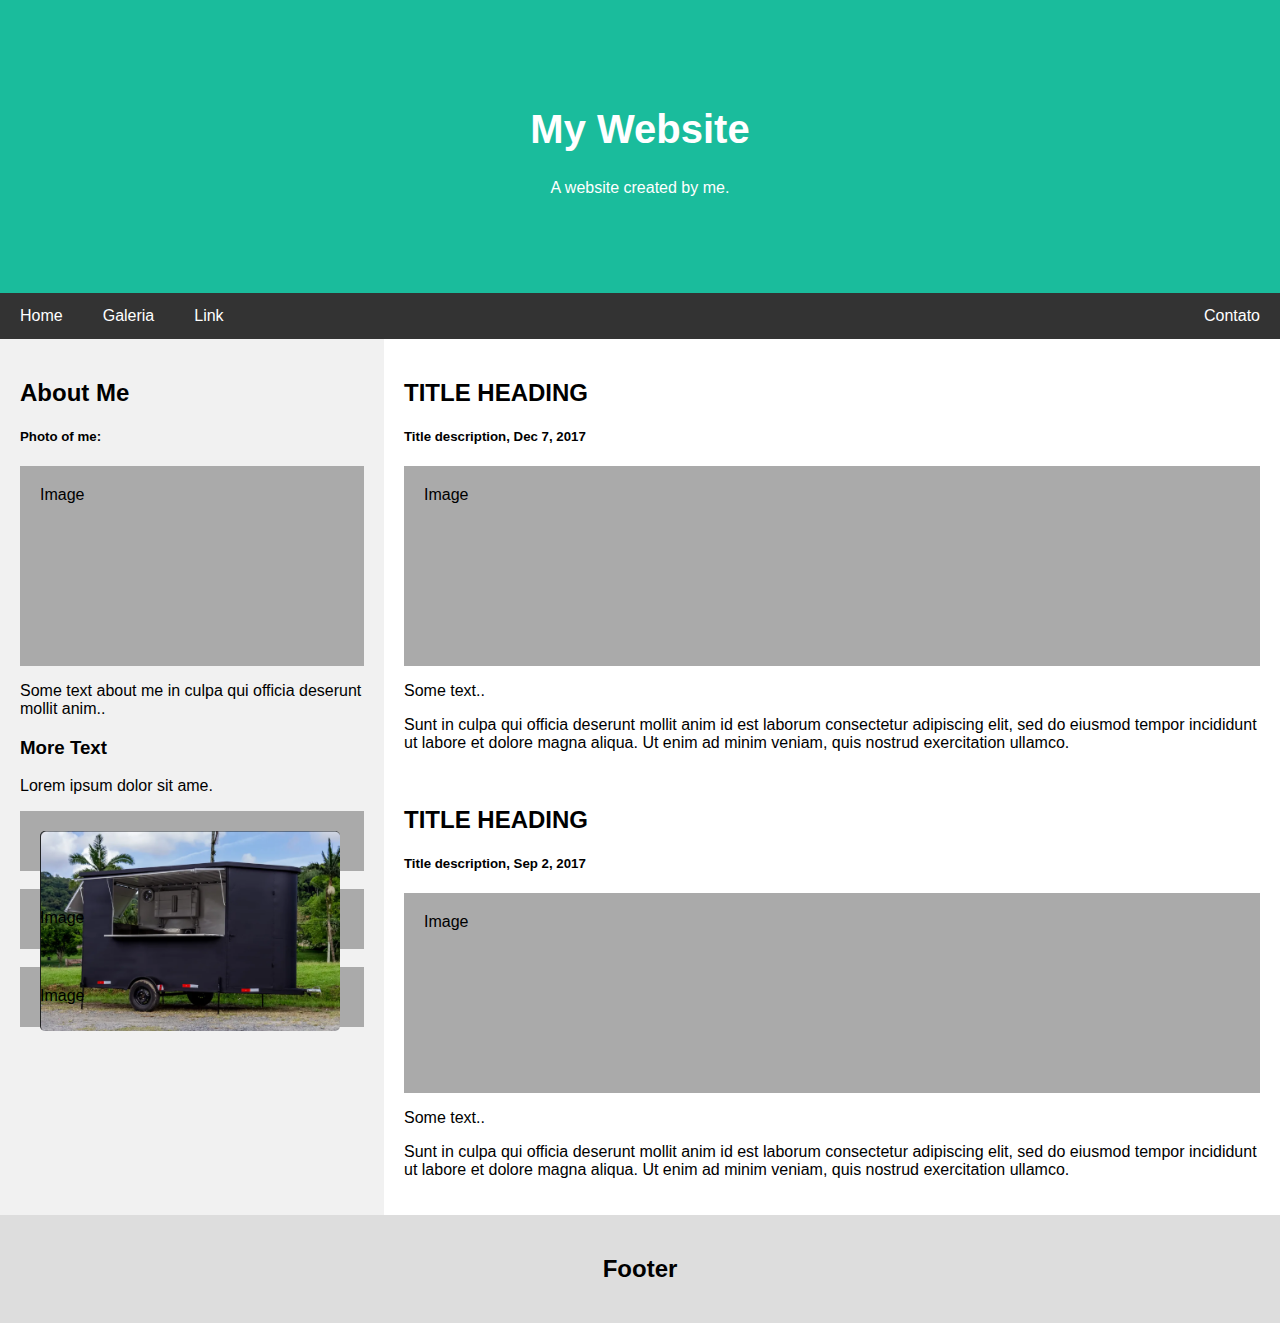
<file: how_to/first-site/index.html>
<!DOCTYPE html>
<html lang="pt-br">

<head>
    <title>Page Title</title>
    <meta charset="UTF-8">
    <meta name="viewport" content="width=device-width, initial-scale=1">
    <link rel="stylesheet" href="./style.css">   
</head>

<body>

    <div class="header">
        <h1>My Website</h1>
        <p>A website created by me.</p>
    </div>

    <div class="navbar">
        <a href="#">Home</a>
        <a href="#">Galeria</a>
        <a href="#">Link</a>
        <a href="#" class="right">Contato</a>
    </div>

    <div class="row">
        <div class="side">
            <h2>About Me</h2>
            <h5>Photo of me:</h5>
            <div class="fakeimg" style="height:200px;">Image</div>
            <p>Some text about me in culpa qui officia deserunt mollit anim..</p>
            <h3>More Text</h3>
            <p>Lorem ipsum dolor sit ame.</p>
            <div class="fakeimg" style="height:60px;">
                <!-- Trigger the Modal -->
                <img id="myImg" src="./img/trailer.png" alt="Snow" style="width:100%;max-width:300px">

                <!-- The Modal -->
                <div id="myModal" class="modal">

                    <!-- The Close Button -->
                    <span class="close">&times;</span>

                    <!-- Modal Content (The Image) -->
                    <img class="modal-content" id="img01">

                    <!-- Modal Caption (Image Text) -->
                    <div id="caption"></div>
                </div>
            </div><br>
            <div class="fakeimg" style="height:60px;">Image</div><br>
            <div class="fakeimg" style="height:60px;">Image</div>
        </div>
        <div class="main">
            <h2>TITLE HEADING</h2>
            <h5>Title description, Dec 7, 2017</h5>
            <div class="fakeimg" style="height:200px;">Image</div>
            <p>Some text..</p>
            <p>Sunt in culpa qui officia deserunt mollit anim id est laborum consectetur adipiscing elit, sed do eiusmod
                tempor incididunt ut labore et dolore magna aliqua. Ut enim ad minim veniam, quis nostrud exercitation
                ullamco.</p>
            <br>
            <h2>TITLE HEADING</h2>
            <h5>Title description, Sep 2, 2017</h5>
            <div class="fakeimg" style="height:200px;">Image</div>
            <p>Some text..</p>
            <p>Sunt in culpa qui officia deserunt mollit anim id est laborum consectetur adipiscing elit, sed do eiusmod
                tempor incididunt ut labore et dolore magna aliqua. Ut enim ad minim veniam, quis nostrud exercitation
                ullamco.</p>
        </div>
    </div>

    <script>
// Get the modal
var modal = document.getElementById("myModal");

// Get the image and insert it inside the modal - use its "alt" text as a caption
var img = document.getElementById("myImg");
var modalImg = document.getElementById("img01");
var captionText = document.getElementById("caption");
img.onclick = function(){
  modal.style.display = "block";
  modalImg.src = this.src;
  captionText.innerHTML = this.alt;
}

// Get the <span> element that closes the modal
var span = document.getElementsByClassName("close")[0];

// When the user clicks on <span> (x), close the modal
span.onclick = function() { 
  modal.style.display = "none";
}
</script>

    <div class="footer">
        <h2>Footer</h2>
    </div>

</body>
</html>
</file>
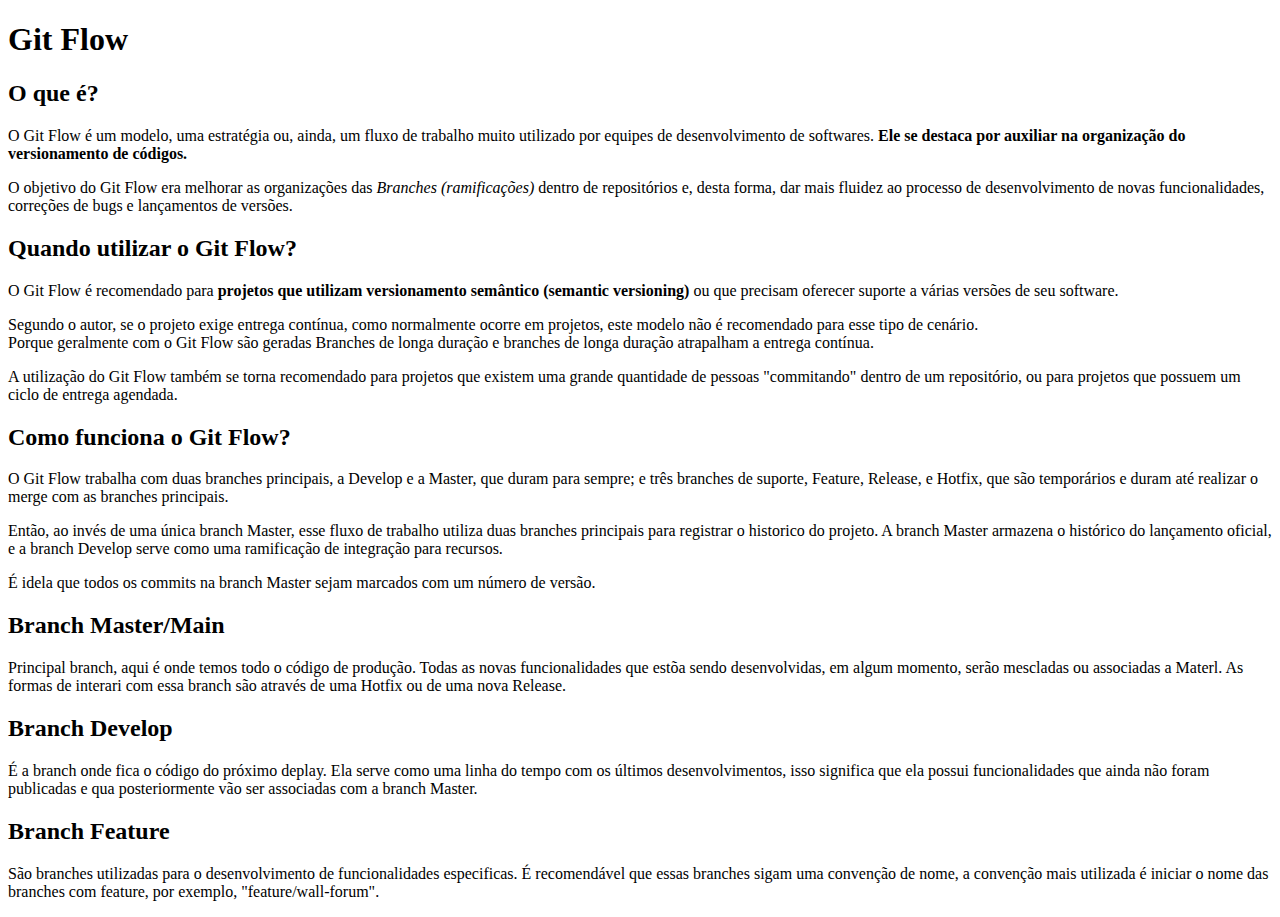
<file: how_to/git-flow/index.html>
<!DOCTYPE html>
<html lang="pt-br">
<head>
    <meta charset="UTF-8">
    <meta name="viewport" content="width=device-width, initial-scale=1.0">
    <title>Git Flow</title>
</head>
<body>
    <h1>Git Flow </h1>
    <h2>O que é?</h2>
    <p>
        O Git Flow é um modelo, uma estratégia ou, ainda, um fluxo de trabalho muito utilizado por equipes de desenvolvimento de softwares. <strong>Ele se destaca por auxiliar na organização do versionamento de códigos.</strong>
    </p>
    <p>
        O objetivo do Git Flow era melhorar as organizações das <em>Branches (ramificações)</em> dentro de repositórios e, desta forma, dar mais fluidez ao processo de desenvolvimento de novas funcionalidades, correções de bugs e lançamentos de versões.
    </p>
    <h2>Quando utilizar o Git Flow?</h2>
    <p>
        O Git Flow é recomendado para <strong>projetos que utilizam versionamento semântico (semantic versioning)</strong> ou que precisam oferecer suporte a várias versões de seu software. 
    </p>
    <p>
        Segundo o autor, se o projeto exige entrega contínua, como normalmente ocorre em projetos, este modelo não é recomendado para esse tipo de cenário. <br>
        Porque geralmente com o Git Flow são geradas Branches de longa duração e branches de longa duração atrapalham a entrega contínua.
    </p>
    <p>
        A utilização do Git Flow também se torna recomendado para projetos que existem uma grande quantidade de pessoas "commitando" dentro de um repositório, ou para projetos que possuem um ciclo de entrega agendada.
    </p>
    <h2>Como funciona o Git Flow?</h2>
    <p>
        O Git Flow trabalha com duas branches principais, a Develop e a Master, que duram para sempre; e três branches de suporte, Feature, Release, e Hotfix, que são temporários e duram até realizar o merge com as branches principais.
    </p>
    <p>
        Então, ao invés de uma única branch Master, esse fluxo de trabalho utiliza duas branches principais para registrar o historico do projeto. A branch Master armazena o histórico do lançamento oficial, e a branch Develop serve como uma ramificação de integração para recursos.
    </p>
    <p>
        É idela que todos os commits na branch Master sejam marcados com um número de versão. 
    </p>
    <h2>Branch Master/Main</h2>
    <p>
        Principal branch, aqui é onde temos todo o código de produção. Todas as novas funcionalidades que estõa sendo desenvolvidas, em algum momento, serão mescladas ou associadas a Materl. As formas de interari com essa branch são através de uma Hotfix ou de uma nova Release.
    </p>
    <h2>Branch Develop</h2>
    <p>
        É a branch onde fica o código do próximo deplay. Ela serve como uma linha do tempo com os últimos desenvolvimentos, isso significa que ela possui funcionalidades que ainda não foram publicadas e qua posteriormente vão ser associadas com a branch Master.
    </p>
    <h2>Branch Feature</h2>
    <p>
        São branches utilizadas para o desenvolvimento de funcionalidades especificas. É recomendável que essas branches sigam uma convenção de nome, a convenção mais utilizada é iniciar o nome das branches com feature, por exemplo, "feature/wall-forum".
    </p>
</body>
</html>
</file>
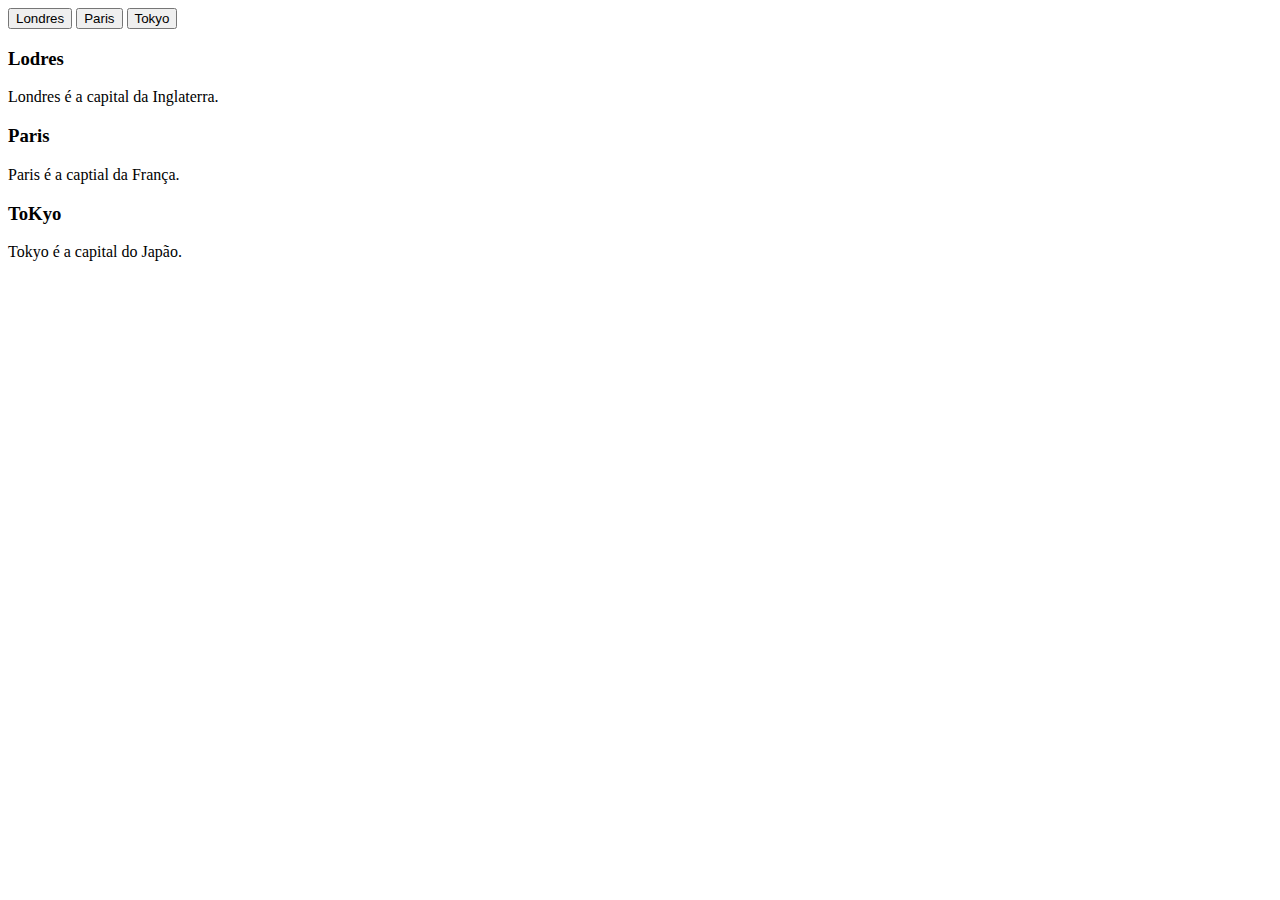
<file: abas/abas.html>
<!DOCTYPE html>
<html lang="en">
<head>
    <meta charset="UTF-8">
    <meta name="viewport" content="width=device-width, initial-scale=1.0">
    <title>Abas</title>
</head>
<body>
    <!-- Aba Links -->
    <div class="aba">
        <button class="abalinks" onclick="openCity(event, 'Londres')">
            Londres
        </button>
        <button class="abalinks" onclick="openCity(event, 'Paris')">
            Paris
        </button>
        <button class="abalinks" onclick="openCity(event, 'Tokyo')">
            Tokyo
        </button>
    </div>
    <!-- Aba conteudo -->
     <div id="Londres" class="abaconteudo">
        <h3>Lodres</h3>
        <p>
            Londres é a capital da Inglaterra.
        </p>
     </div>
     <div id="Paris" class="abaconteudo">
        <h3>
            Paris
        </h3>
        <p>
            Paris é a captial da França.
        </p>
     </div>
     <div id="Tokyo" class="abaconteudo">
        <h3>
            ToKyo
        </h3>
        <p>
            Tokyo é a capital do Japão.
        </p>
     </div>
</body>
</html>
</file>
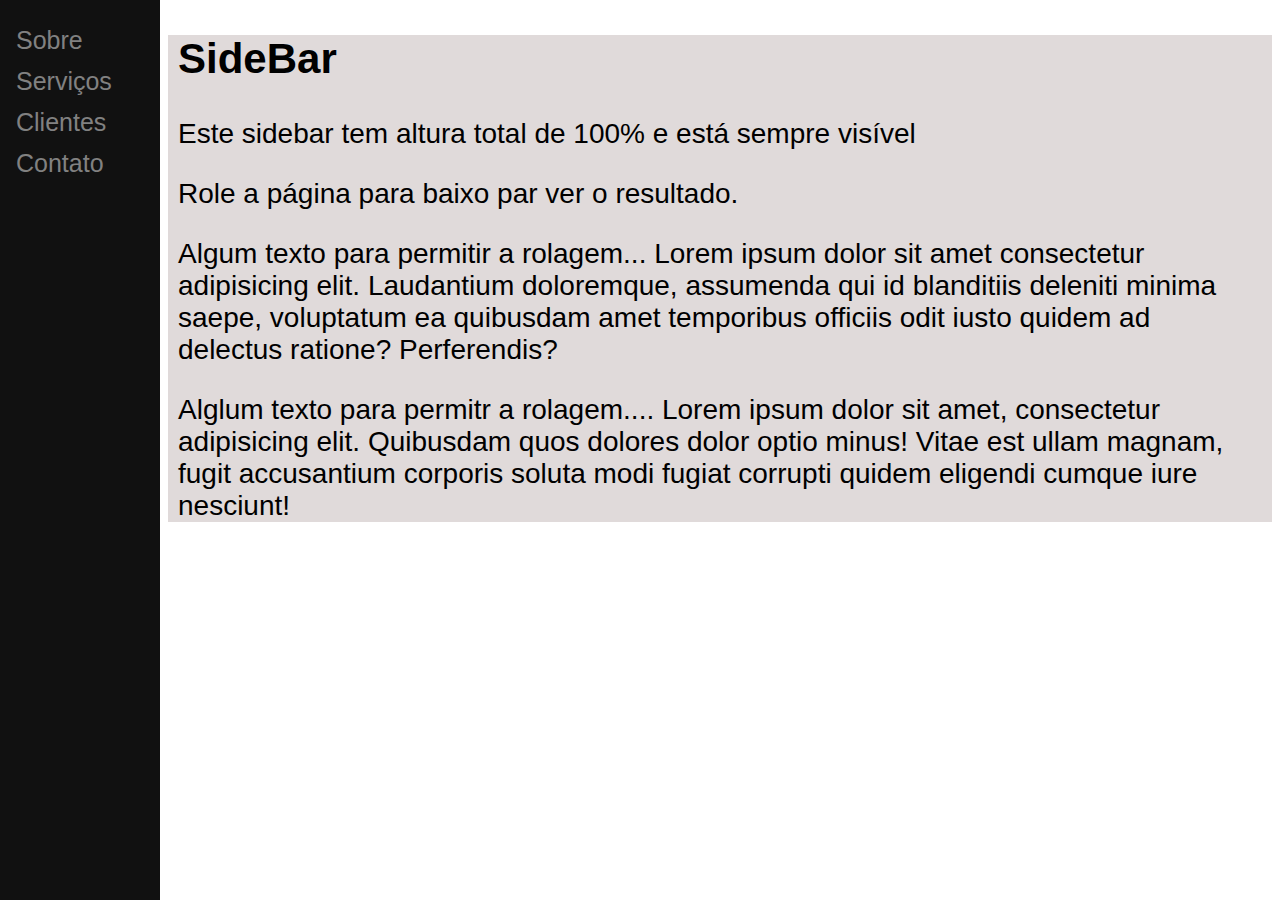
<file: sidebar/sidebar.html>
<!DOCTYPE html>
<html lang="pt-br">
<head>
    <meta charset="UTF-8">
    <meta name="viewport" content="width=device-width, initial-scale=1.0">
    <link rel="stylesheet" href="./style.css">
    <title>SideBar</title>
</head>
<body>
    <div class="sidenav">
        <a href="#sobre">Sobre</a>
        <a href="#servicos">Serviços</a>
        <a href="#clientes">Clientes</a>
        <a href="#contato">Contato</a>
    </div>

    <div class="menu">
        <h2>SideBar</h2>
        <p>
            Este sidebar tem altura total de 100% e está sempre visível
        </p>
        <p>
            Role a página para baixo par ver o resultado.
        </p>
        <p>
            Algum texto para permitir a rolagem... Lorem ipsum dolor sit amet consectetur adipisicing elit. Laudantium doloremque, assumenda qui id blanditiis deleniti minima saepe, voluptatum ea quibusdam amet temporibus officiis odit iusto quidem ad delectus ratione? Perferendis?
        </p>
        <p>
            Alglum texto para permitr a rolagem.... Lorem ipsum dolor sit amet, consectetur adipisicing elit. Quibusdam quos dolores dolor optio minus! Vitae est ullam magnam, fugit accusantium corporis soluta modi fugiat corrupti quidem eligendi cumque iure nesciunt!
        </p>
    </div>

</body>
</html>
</file>
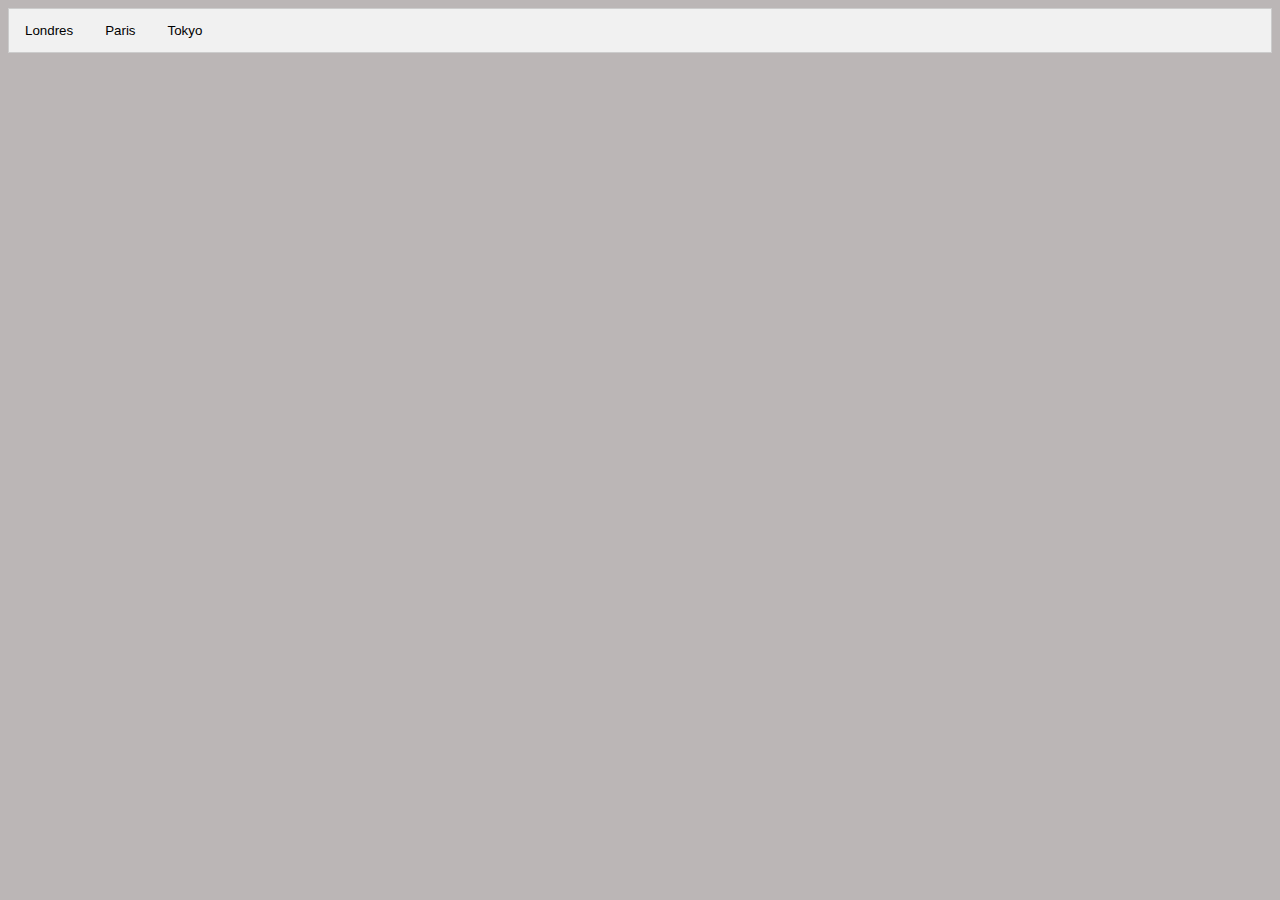
<file: how_to/abas/abas.html>
<!DOCTYPE html>
<html lang="en">
<head>
    <meta charset="UTF-8">
    <meta name="viewport" content="width=device-width, initial-scale=1.0">
    <link rel="stylesheet" href="./style.css">
    <title>Abas</title>
</head>
<body>
    <!-- Aba Links -->
    <div class="aba">
        <button class="abalinks" onclick="openCity(event, 'Londres')">
            Londres
        </button>
        <button class="abalinks" onclick="openCity(event, 'Paris')">
            Paris
        </button>
        <button class="abalinks" onclick="openCity(event, 'Tokyo')">
            Tokyo
        </button>
    </div>
    <!-- Aba conteudo -->
     <div id="Londres" class="abaconteudo">
        <h3>Lodres</h3>
        <p>
            Londres é a capital da Inglaterra.
        </p>
     </div>
     <div id="Paris" class="abaconteudo">
        <h3>
            Paris
        </h3>
        <p>
            Paris é a captial da França.
        </p>
     </div>
     <div id="Tokyo" class="abaconteudo">
        <h3>
            ToKyo
        </h3>
        <p>
            Tokyo é a capital do Japão.
        </p>
     </div>
     <script src="./script.js"></script>
</body>
</html>
</file>
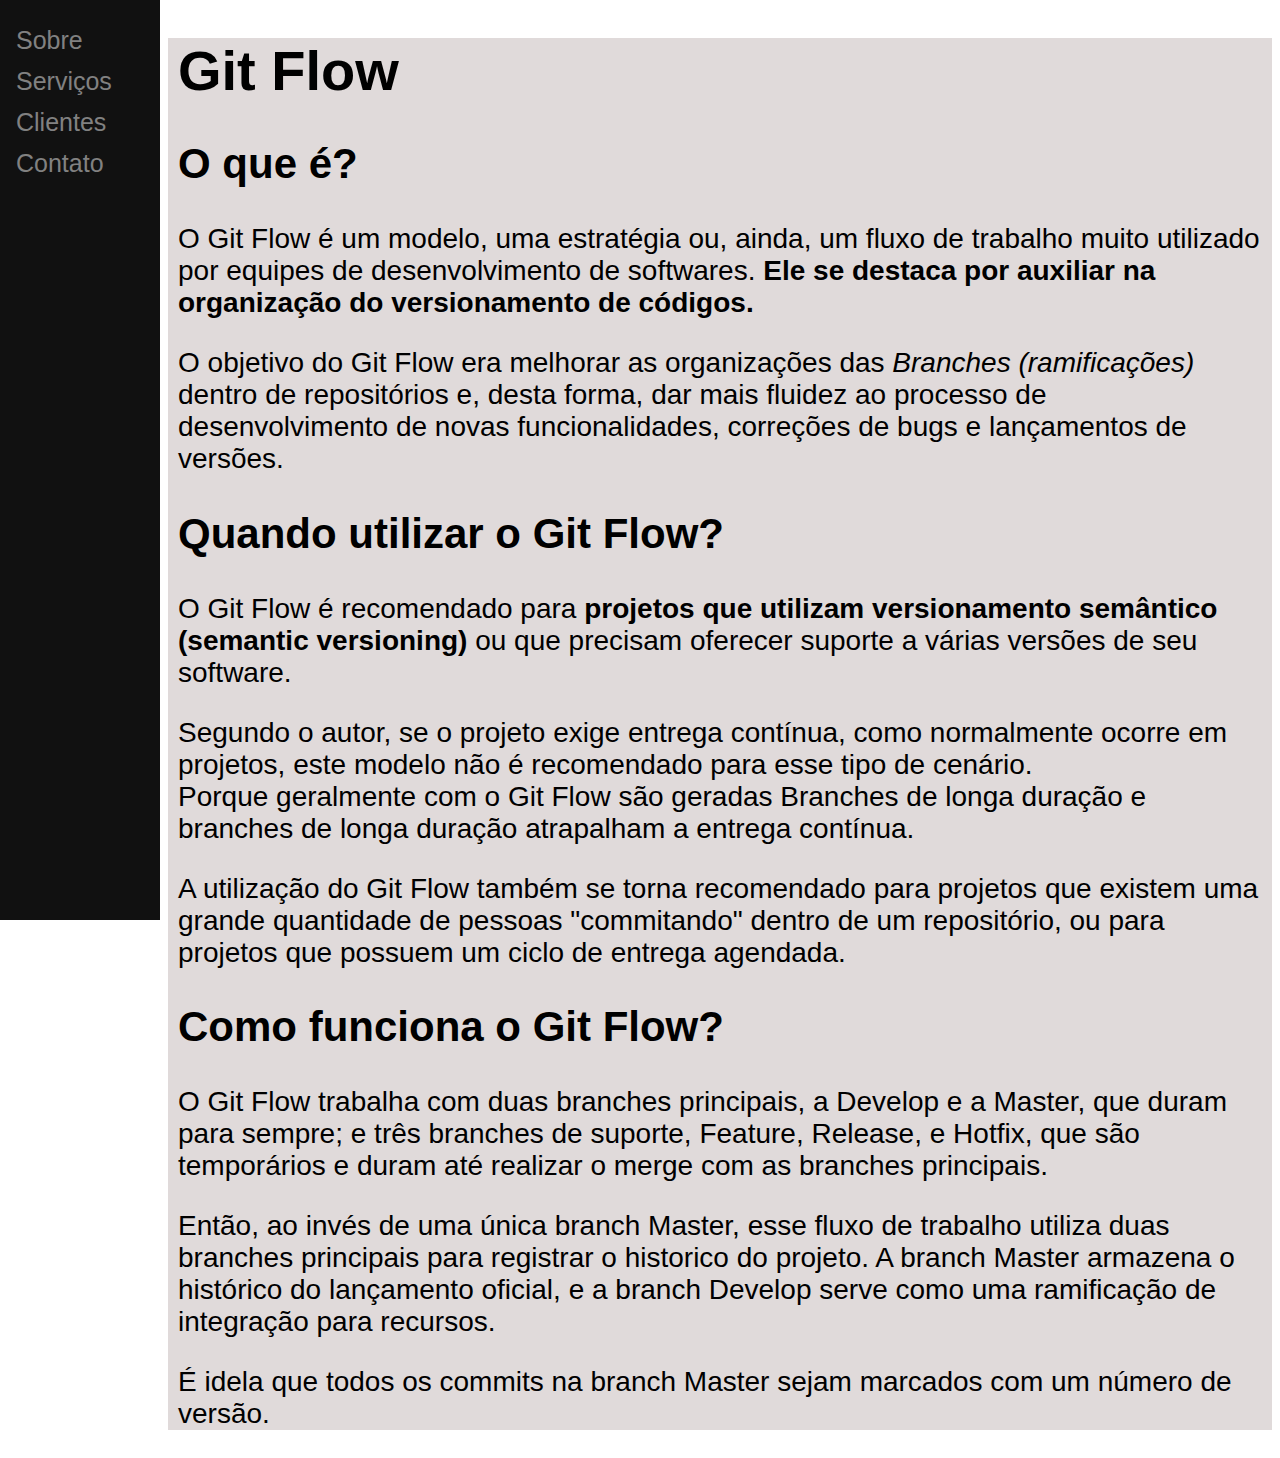
<file: how_to/sidebar/sidebar.html>
<!DOCTYPE html>
<html lang="pt-br">
<head>
    <meta charset="UTF-8">
    <meta name="viewport" content="width=device-width, initial-scale=1.0">
    <link rel="stylesheet" href="./style.css">
    <title>SideBar</title>
</head>
<body>
    <div class="sidenav">
        <a href="#sobre">Sobre</a>
        <a href="#servicos">Serviços</a>
        <a href="#clientes">Clientes</a>
        <a href="#contato">Contato</a>
    </div>

    <div class="menu">
          <h1>Git Flow </h1>
    <h2>O que é?</h2>
    <p>
        O Git Flow é um modelo, uma estratégia ou, ainda, um fluxo de trabalho muito utilizado por equipes de desenvolvimento de softwares. <strong>Ele se destaca por auxiliar na organização do versionamento de códigos.</strong>
    </p>
    <p>
        O objetivo do Git Flow era melhorar as organizações das <em>Branches (ramificações)</em> dentro de repositórios e, desta forma, dar mais fluidez ao processo de desenvolvimento de novas funcionalidades, correções de bugs e lançamentos de versões.
    </p>
    <h2>Quando utilizar o Git Flow?</h2>
    <p>
        O Git Flow é recomendado para <strong>projetos que utilizam versionamento semântico (semantic versioning)</strong> ou que precisam oferecer suporte a várias versões de seu software. 
    </p>
    <p>
        Segundo o autor, se o projeto exige entrega contínua, como normalmente ocorre em projetos, este modelo não é recomendado para esse tipo de cenário. <br>
        Porque geralmente com o Git Flow são geradas Branches de longa duração e branches de longa duração atrapalham a entrega contínua.
    </p>
    <p>
        A utilização do Git Flow também se torna recomendado para projetos que existem uma grande quantidade de pessoas "commitando" dentro de um repositório, ou para projetos que possuem um ciclo de entrega agendada.
    </p>
    <h2>Como funciona o Git Flow?</h2>
    <p>
        O Git Flow trabalha com duas branches principais, a Develop e a Master, que duram para sempre; e três branches de suporte, Feature, Release, e Hotfix, que são temporários e duram até realizar o merge com as branches principais.
    </p>
    <p>
        Então, ao invés de uma única branch Master, esse fluxo de trabalho utiliza duas branches principais para registrar o historico do projeto. A branch Master armazena o histórico do lançamento oficial, e a branch Develop serve como uma ramificação de integração para recursos.
    </p>
    <p>
        É idela que todos os commits na branch Master sejam marcados com um número de versão. 
    </p>
    </div>

</body>
</html>
</file>
<file: how_to/first-site/style.css>
* {
            box-sizing: border-box;
        }

        /* Style the body */
        body {
            font-family: Arial, Helvetica, sans-serif;
            margin: 0;
        }

        /* Header/logo Title */
        .header {
            padding: 80px;
            text-align: center;
            background: #1abc9c;
            color: white;
        }

        /* Increase the font size of the heading */
        .header h1 {
            font-size: 40px;
        }

        /* Style the top navigation bar */
        .navbar {
            overflow: hidden;
            background-color: #333;
        }

        /* Style the navigation bar links */
        .navbar a {
            float: left;
            display: block;
            color: white;
            text-align: center;
            padding: 14px 20px;
            text-decoration: none;
        }

        /* Right-aligned link */
        .navbar a.right {
            float: right;
        }

        /* Change color on hover */
        .navbar a:hover {
            background-color: #ddd;
            color: black;
        }

        /* Column container */
        .row {
            display: -ms-flexbox;
            /* IE10 */
            display: flex;
            -ms-flex-wrap: wrap;
            /* IE10 */
            flex-wrap: wrap;
        }

        /* Create two unequal columns that sits next to each other */
        /* Sidebar/left column */
        .side {
            -ms-flex: 30%;
            /* IE10 */
            flex: 30%;
            background-color: #f1f1f1;
            padding: 20px;
        }

        /* Main column */
        .main {
            -ms-flex: 70%;
            /* IE10 */
            flex: 70%;
            background-color: white;
            padding: 20px;
        }

        /* Fake image, just for this example */
        .fakeimg {
            background-color: #aaa;
            width: 100%;
            padding: 20px;
        }

        /* Footer */
        .footer {
            padding: 20px;
            text-align: center;
            background: #ddd;
        }

        /* Responsive layout - when the screen is less than 700px wide, make the two columns stack on top of each other instead of next to each other */
        @media screen and (max-width: 700px) {
            .row {
                flex-direction: column;
            }
        }

        /* Responsive layout - when the screen is less than 400px wide, make the navigation links stack on top of each other instead of next to each other */
        @media screen and (max-width: 400px) {
            .navbar a {
                float: none;
                width: 100%;
            }
        }

        /* Style the Image Used to Trigger the Modal */
        #myImg {
            border-radius: 5px;
            cursor: pointer;
            transition: 0.3s;
        }

        #myImg:hover {
            opacity: 0.7;
        }

        /* The Modal (background) */
        .modal {
            display: none;
            /* Hidden by default */
            position: fixed;
            /* Stay in place */
            z-index: 1;
            /* Sit on top */
            padding-top: 100px;
            /* Location of the box */
            left: 0;
            top: 0;
            width: 100%;
            /* Full width */
            height: 100%;
            /* Full height */
            overflow: auto;
            /* Enable scroll if needed */
            background-color: rgb(0, 0, 0);
            /* Fallback color */
            background-color: rgba(0, 0, 0, 0.9);
            /* Black w/ opacity */
        }

        /* Modal Content (Image) */
        .modal-content {
            margin: auto;
            display: block;
            width: 80%;
            max-width: 700px;
        }

        /* Caption of Modal Image (Image Text) - Same Width as the Image */
        #caption {
            margin: auto;
            display: block;
            width: 80%;
            max-width: 700px;
            text-align: center;
            color: #ccc;
            padding: 10px 0;
            height: 150px;
        }

        /* Add Animation - Zoom in the Modal */
        .modal-content,
        #caption {
            animation-name: zoom;
            animation-duration: 0.6s;
        }

        @keyframes zoom {
            from {
                transform: scale(0)
            }

            to {
                transform: scale(1)
            }
        }

        /* The Close Button */
        .close {
            position: absolute;
            top: 15px;
            right: 35px;
            color: #f1f1f1;
            font-size: 40px;
            font-weight: bold;
            transition: 0.3s;
        }

        .close:hover,
        .close:focus {
            color: #bbb;
            text-decoration: none;
            cursor: pointer;
        }

        /* 100% Image Width on Smaller Screens */
        @media only screen and (max-width: 700px) {
            .modal-content {
                width: 100%;
            }
        }
</file>
<file: sidebar/style.css>
body {
    font-family: "lato", sans-serif;
}

.sidenav {
    height: 100%;
    width: 160px;
    position: fixed;
    z-index: 1;
    top: 0;
    left: 0;
    background-color: #111;
    overflow-x: hidden;
    padding-top: 20px;
}


.sidenav a {
    padding: 6px 8px 6px 16px;
    text-decoration: none;
    font-size: 25px;
    color: #818181;
    display: block;
}

.sidenav a:hover {
    color: #f1f1f1;
}

.menu {
    background-color: #e0dada;
    margin-left: 160px; /* igual a largura da barra lateral */
    font-size: 28px; /* Texto apliando apra permitir rolagem */
    padding: 0px 10px;
}
</file>
<file: how_to/abas/style.css>
body {
    background-color: rgb(187, 182, 182);
}
/* Estilo da aba */
.aba {
    overflow: hidden;
    border: 1px solid #ccc;
    background-color: #f1f1f1;
}

/* Estilo dos botões usado para abrir o conteudo da aba  */

.aba button {
    background-color: inherit;
    float: left;
    border: none;
    outline: none;
    cursor: pointer;
    padding: 14px 16px;
    transition: 0.3s;
}

/* Altera a cor de fundo dos botões ao passar o cursor sobre eles */

.aba button:hover {
    background-color: #ddd;
}

/* Cria uma classe na abalink ativa/atual */
.aba button.active {
    background-color: #ccc;
}

/* Estilo da aba de conteudo */
.abaconteudo {
    display: none;
    padding: 6px 12px;
    border: 1px solid #ccc;
    border-top: none;
}
</file>
<file: how_to/sidebar/style.css>
body {
    font-family: "lato", sans-serif;
}

.sidenav {
    height: 100%;
    width: 160px;
    position: fixed;
    z-index: 1;
    top: 0;
    left: 0;
    background-color: #111;
    overflow-x: hidden;
    padding-top: 20px;
}


.sidenav a {
    padding: 6px 8px 6px 16px;
    text-decoration: none;
    font-size: 25px;
    color: #818181;
    display: block;
}

.sidenav a:hover {
    color: #f1f1f1;
}

.menu {
    background-color: #e0dada;
    margin-left: 160px; /* igual a largura da barra lateral */
    font-size: 28px; /* Texto apliando apra permitir rolagem */
    padding: 0px 10px;
}
</file>
